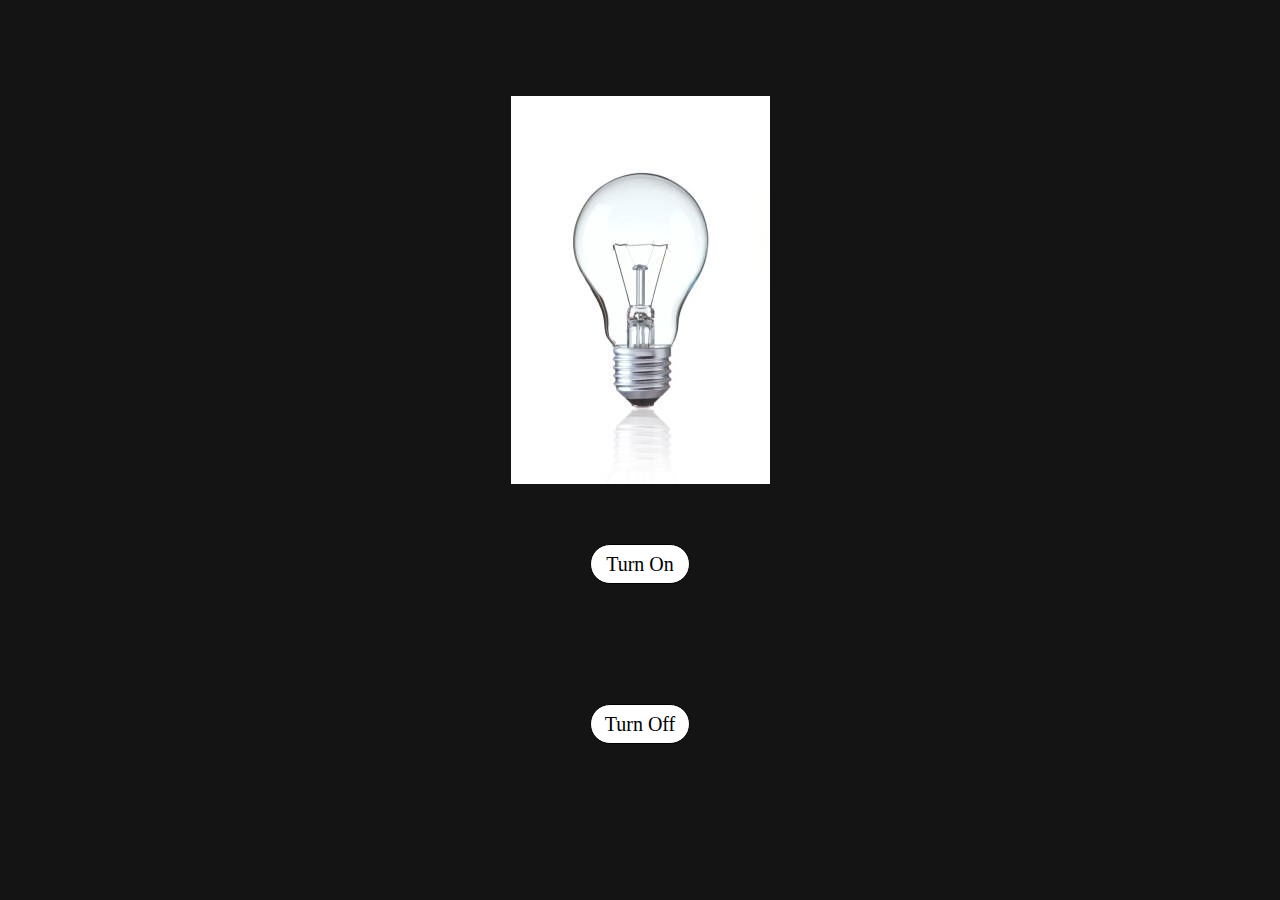
<file: index.html>
<!DOCTYPE html>
<html lang="en">

<head>
    <meta charset="UTF-8">
    <meta name="viewport" content="width=device-width, initial-scale=1.0">
    <title>Bulb toggle</title>
    <link rel="stylesheet" href="style.css">
</head>

<body>
    <div class="container flex">


        <img id="bulb" src="images/bulb-off.jpg" alt="Light Bulb" onclick="toggleBulb()">
        <button onclick="bulbOn()">Turn On</button>
        <button onclick="bulbOff()">Turn Off</button>
    </div>
    <script src="app.js"></script>
</body>

</html>
</file>
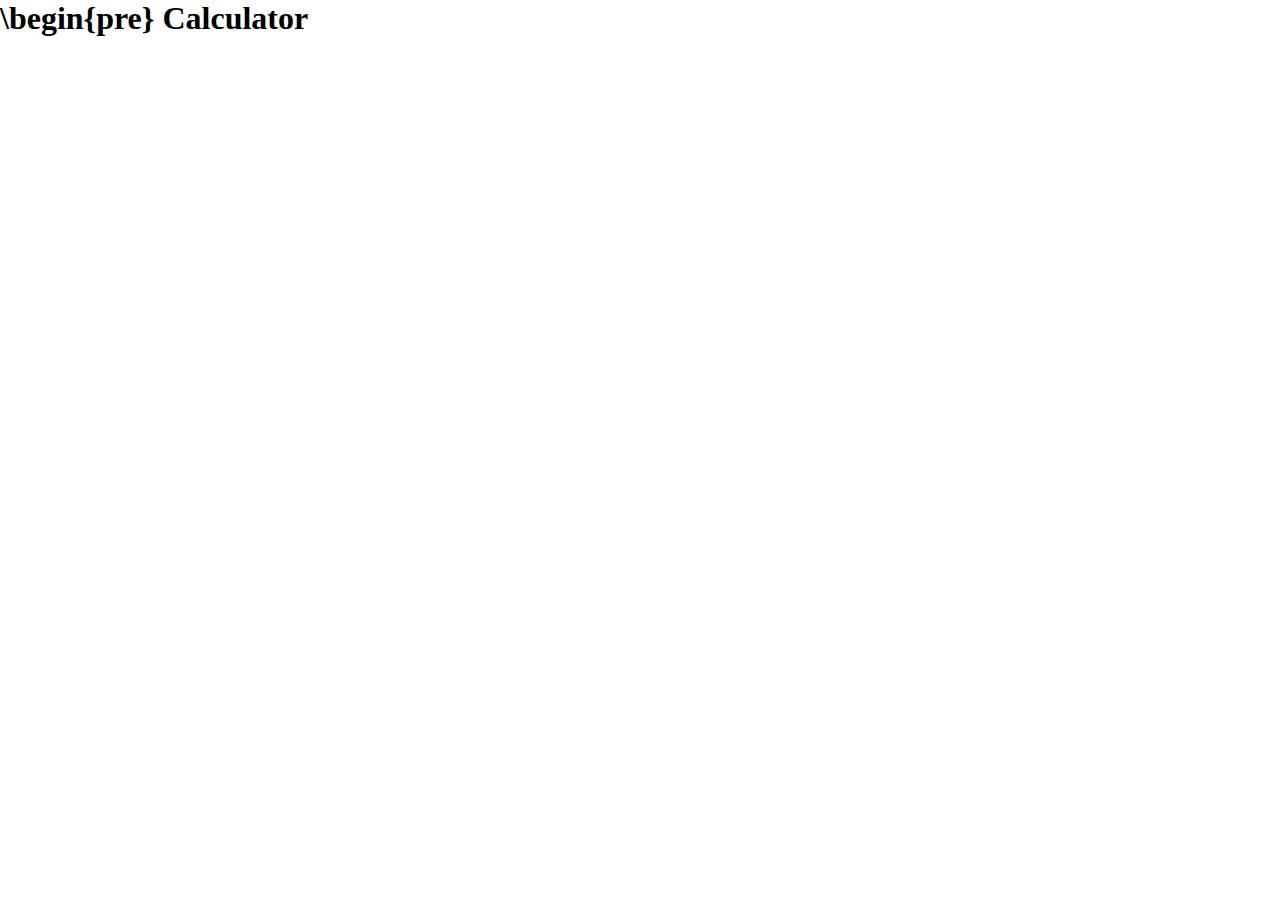
<file: calculator/index.html>
<!DOCTYPE html>
<html lang="en">
<head>
    <meta charset="UTF-8">
    <meta name="viewport" content="width=device-width, initial-scale=1.0">
    <title>Document</title>
    <link rel="stylesheet" href="style.css">
</head>
<body>
   <div class="container flex">
    <h1 class="calculator">
        \begin{pre}
        Calculator
    </h1>
   </div>
</body>
</html>
</file>
<file: style.css>
*{
    padding: 0;
    margin: 0;
    box-sizing: border-box;
    font-family: 'Roboto','sans-serif';
}


.flex{
    display: flex;
    flex-wrap: wrap;
    flex-direction: column;
    justify-content: center;
    align-items: center;
    height: 100%;
} 

.container{
    width:100%;
    height: 100vh; 
    background-color: rgb(20, 20, 21);
    color: #f7f4f4;

}


button{
    background-color:#fff;
    width: 100px ;
    height: 40px;
    margin: 60px 20px;
    font-size: 20px;
    outline: none;
    border-radius: 30px;
    border: 1px solid black;
    font-family: 'Roboto','sans-serif';
   
}

button:hover{
    cursor: pointer;
    background-color: rgb(180, 39, 39);
    border: 1px solid #fff;
    color: #fff;
}
</file>
<file: calculator/style.css>
*{
    padding: 0px;
    margin: 0px;
    border: none;
    
}
</file>
